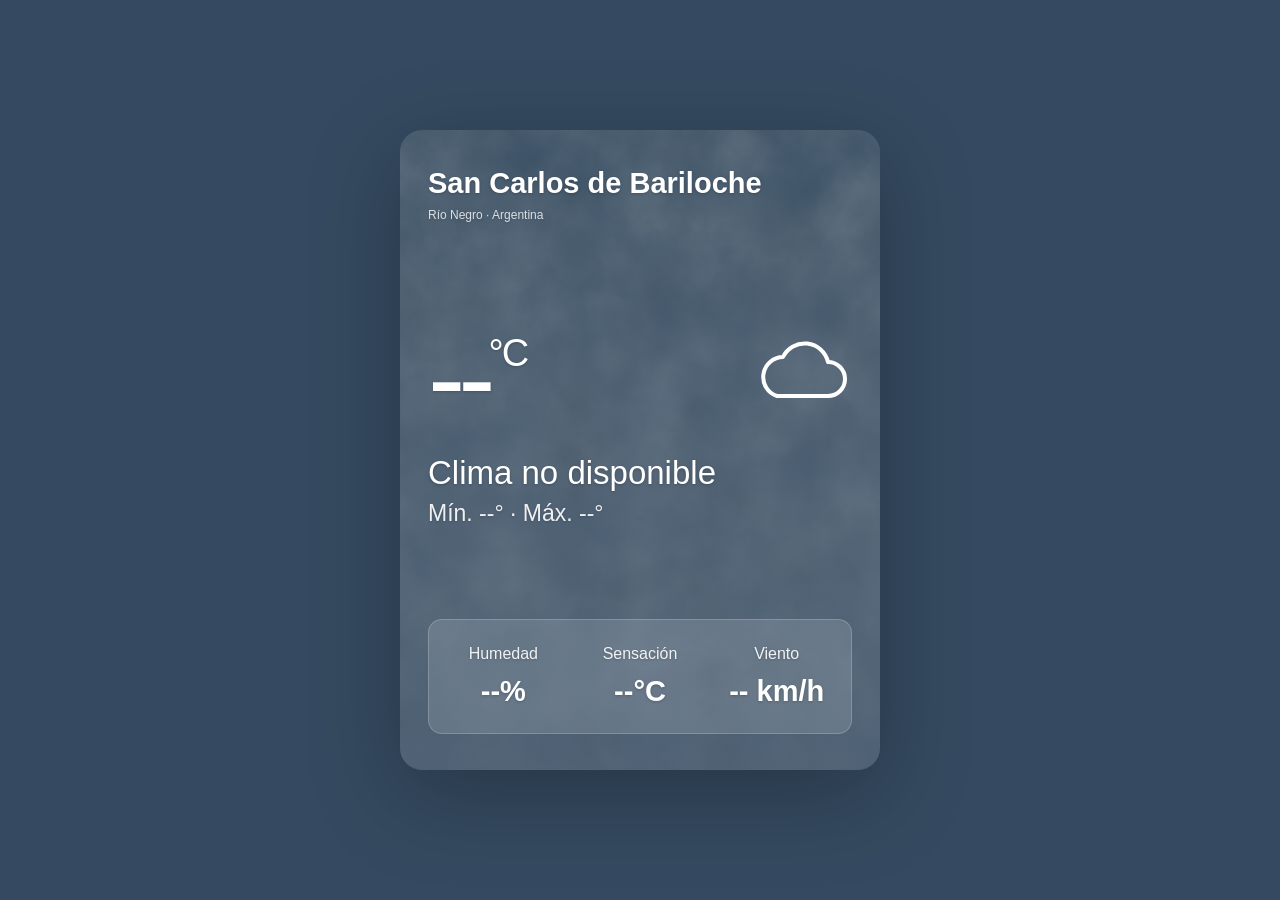
<file: index.html>
<!doctype html><html lang="es"><head><meta charset="utf-8"><meta name="viewport" content="width=device-width, initial-scale=1"><title>Clima · San Carlos de Bariloche</title><link rel="stylesheet" href="style.css"></head><body class=""><main class="app-container"><header><h1>San Carlos de Bariloche</h1><p class="region">Río Negro · Argentina</p></header><section class="main-weather"><div class="weather-row"><div class="temperature"><span id="main-temp">--</span><span class="unit">°C</span></div><img id="main-weather-icon" src="img/icono-nublado.svg" alt="" width="100" height="100"></div><p id="weather-desc">Consultando clima…</p><p id="temp-range">Mín. --° · Máx. --°</p></section><section class="comfort-card"><div><span class="label">Humedad</span><strong id="comfort-humidity">--%</strong></div><div><span class="label">Sensación</span><strong id="comfort-feels-like">--°C</strong></div><div><span class="label">Viento</span><strong id="comfort-wind">-- km/h</strong></div></section></main><script src="script.js"></script></body></html>
</file>
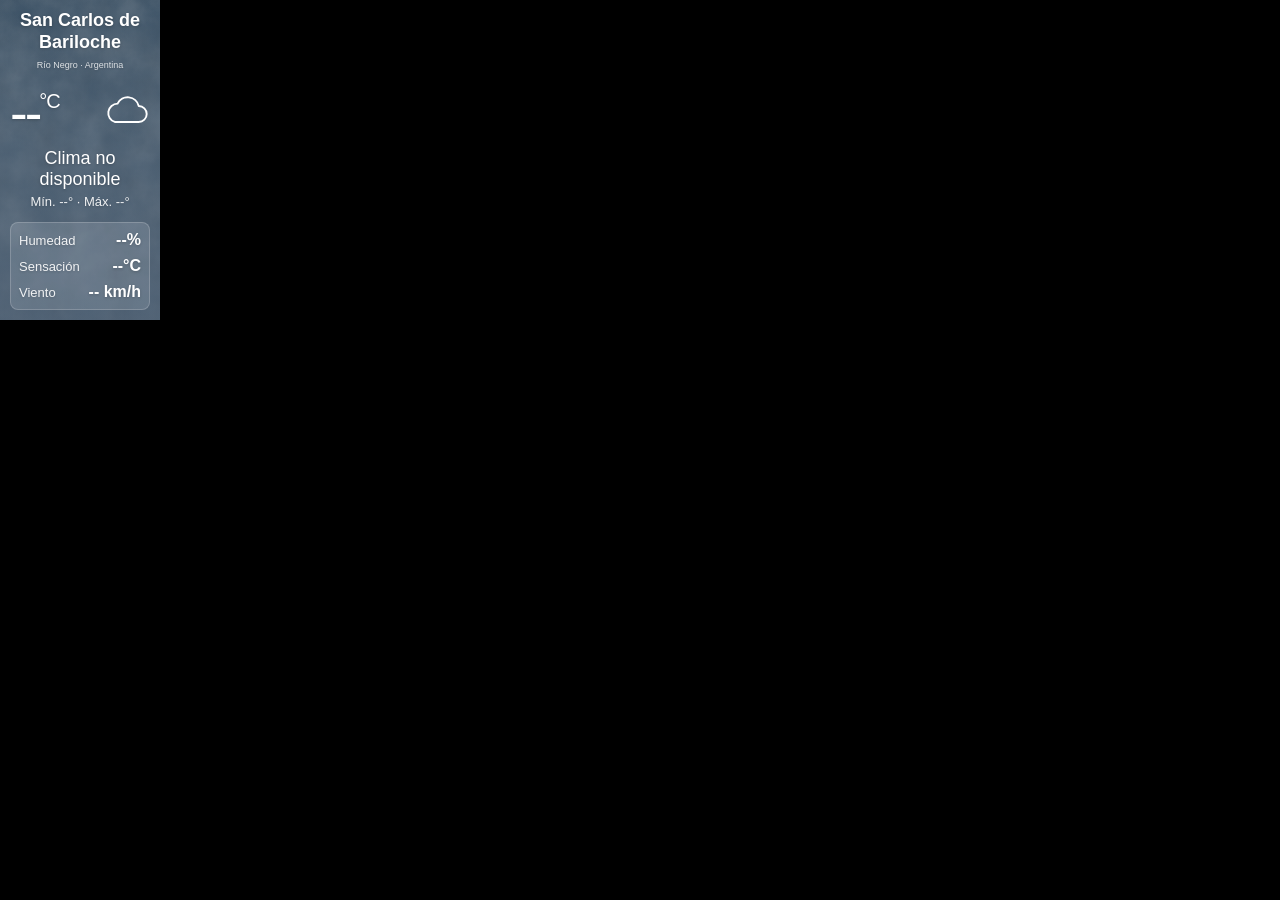
<file: pantalla-160x320.html>
<!doctype html><html lang="es"><head><meta charset="utf-8"><meta name="viewport" content="width=device-width, initial-scale=1"><title>Clima · San Carlos de Bariloche</title><link rel="stylesheet" href="style.css"></head><body class="led vertical"><main class="app-container"><header><h1>San Carlos de Bariloche</h1><p class="region">Río Negro · Argentina</p></header><section class="main-weather"><div class="weather-row"><div class="temperature"><span id="main-temp">--</span><span class="unit">°C</span></div><img id="main-weather-icon" src="img/icono-nublado.svg" alt="" width="100" height="100"></div><p id="weather-desc">Consultando clima…</p><p id="temp-range">Mín. --° · Máx. --°</p></section><section class="comfort-card"><div><span class="label">Humedad</span><strong id="comfort-humidity">--%</strong></div><div><span class="label">Sensación</span><strong id="comfort-feels-like">--°C</strong></div><div><span class="label">Viento</span><strong id="comfort-wind">-- km/h</strong></div></section></main><script src="script.js"></script></body></html>
</file>
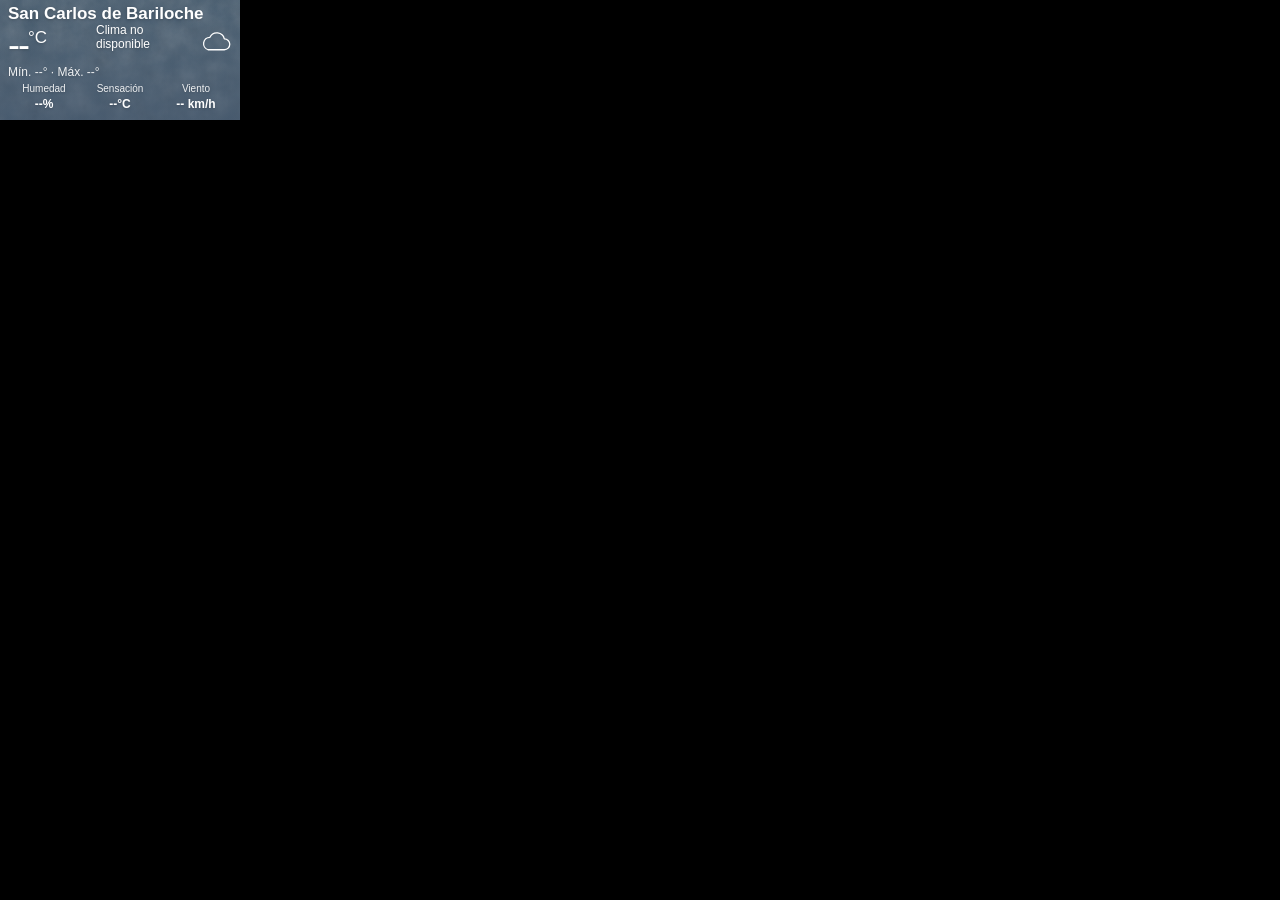
<file: pantalla-240x120.html>
<!doctype html><html lang="es"><head><meta charset="utf-8"><meta name="viewport" content="width=device-width, initial-scale=1"><title>Clima · San Carlos de Bariloche</title><link rel="stylesheet" href="style.css"></head><body class="led horizontal"><main class="app-container"><header><h1>San Carlos de Bariloche</h1><p class="region">Río Negro · Argentina</p></header><section class="main-weather"><div class="weather-row"><div class="temperature"><span id="main-temp">--</span><span class="unit">°C</span></div><img id="main-weather-icon" src="img/icono-nublado.svg" alt="" width="100" height="100"></div><p id="weather-desc">Consultando clima…</p><p id="temp-range">Mín. --° · Máx. --°</p></section><section class="comfort-card"><div><span class="label">Humedad</span><strong id="comfort-humidity">--%</strong></div><div><span class="label">Sensación</span><strong id="comfort-feels-like">--°C</strong></div><div><span class="label">Viento</span><strong id="comfort-wind">-- km/h</strong></div></section></main><script src="script.js"></script></body></html>
</file>
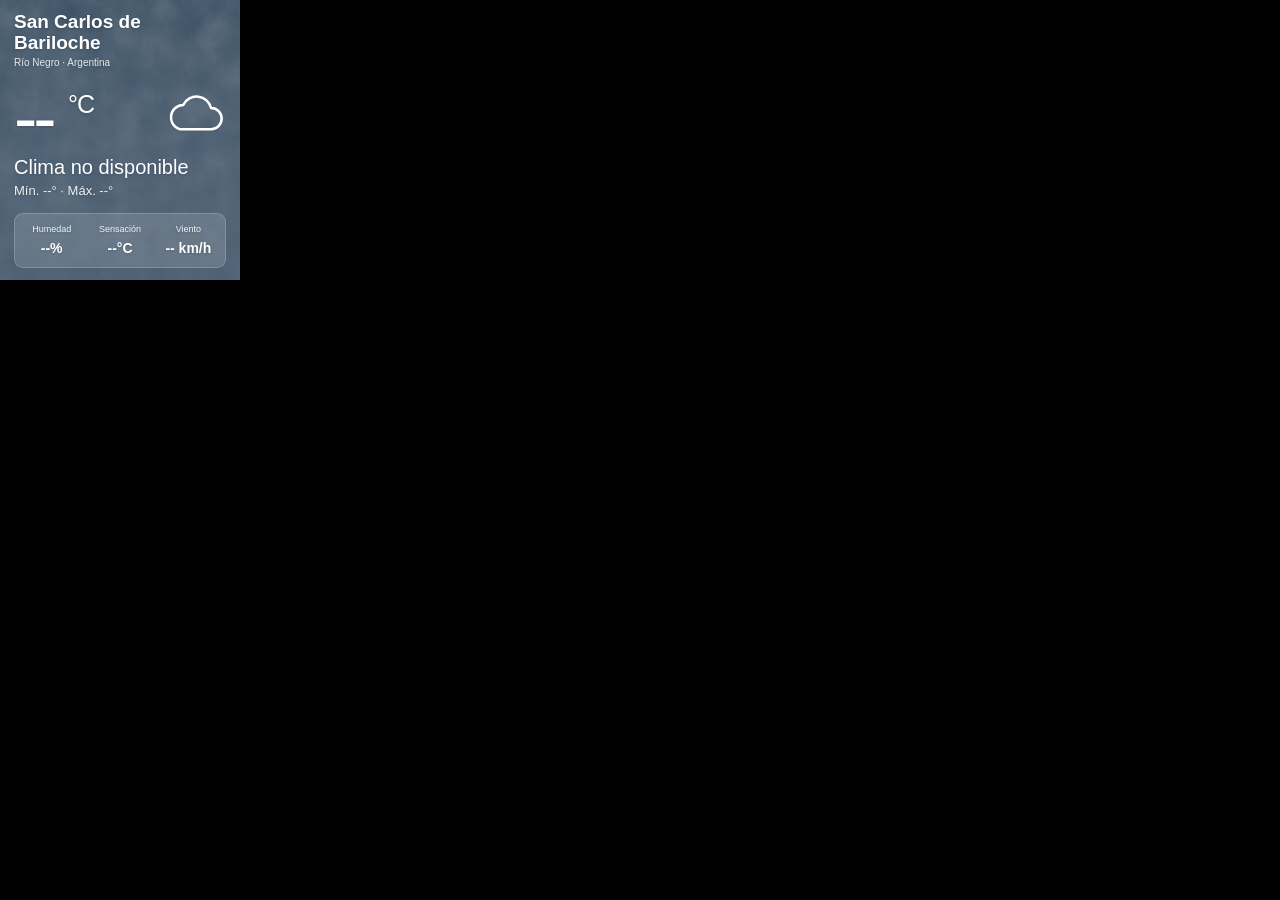
<file: pantalla-240x280.html>
<!doctype html>
<html lang="es">

<head>
    <meta charset="utf-8">

    <meta
        name="viewport"
        content="width=240, height=280, initial-scale=1.0, maximum-scale=1.0, user-scalable=no"
    >

    <title>Clima · San Carlos de Bariloche · 240x280</title>

    <link rel="stylesheet" href="style.css">
</head>

<body class="led pantalla-240x280">

    <main class="app-container">

        <header>

            <h1>San Carlos de Bariloche</h1>

            <p class="region">
                Río Negro · Argentina
            </p>

        </header>


        <section class="main-weather">

            <div class="weather-row">

                <div class="temperature">

                    <span id="main-temp">--</span>

                    <span class="unit">°C</span>

                </div>

                <img
                    id="main-weather-icon"
                    src="img/icono-nublado.svg"
                    alt=""
                    width="100"
                    height="100"
                >

            </div>


            <p id="weather-desc">
                Consultando clima…
            </p>


            <p id="temp-range">
                Mín. --° · Máx. --°
            </p>

        </section>


        <section class="comfort-card">

            <div>

                <span class="label">
                    Humedad
                </span>

                <strong id="comfort-humidity">
                    --%
                </strong>

            </div>


            <div>

                <span class="label">
                    Sensación
                </span>

                <strong id="comfort-feels-like">
                    --°C
                </strong>

            </div>


            <div>

                <span class="label">
                    Viento
                </span>

                <strong id="comfort-wind">
                    -- km/h
                </strong>

            </div>

        </section>

    </main>


    <script src="script.js"></script>

</body>

</html>
</file>
<file: style.css>
*{box-sizing:border-box;margin:0;padding:0}body{--sky:url('img/fondo-nublado.svg');font-family:Arial,Helvetica,sans-serif;color:#fff;min-height:100vh;background:#354a60;display:grid;place-items:center}.app-container{background-image:linear-gradient(#10283a33,#0e233d80),var(--sky);background-size:cover;background-position:center;width:min(100%,480px);padding:36px 28px;min-height:640px;display:flex;flex-direction:column;justify-content:space-between;gap:26px;box-shadow:0 24px 90px #0004;border-radius:22px;margin:24px;text-shadow:0 1px 3px #0003}h1{font-size:22px;font-weight:500;line-height:1.2}.region{font-size:12px;opacity:.8;margin-top:7px}.weather-row{display:flex;align-items:center;justify-content:space-between;gap:8px}.temperature{white-space:nowrap;font-size:112px;line-height:1.15;font-weight:300;letter-spacing:-7px}.unit{font-size:38px;letter-spacing:-2px;vertical-align:top;display:inline-block;margin-top:18px}#weather-desc{font-size:25px;margin-top:12px}#temp-range{font-size:17px;margin-top:8px;opacity:.9}.comfort-card{display:grid;grid-template-columns:repeat(3,1fr);gap:8px;padding:23px 12px;background:#eef6ff24;border:1px solid #ffffff30;border-radius:14px;text-align:center}.label{display:block;font-size:12px;margin-bottom:12px;opacity:.9}strong{font-size:23px;white-space:nowrap}footer{text-align:center;font-size:11px;line-height:1.5}#clock{font-size:17px;display:block;margin-bottom:6px}footer a{color:inherit;font-size:10px;opacity:.7}#connection:empty{display:none}body[data-night="true"] .app-container{background-image:linear-gradient(#051326aa,#051326bb),var(--sky)}.led{display:block;background:#000;min-height:0}.led .app-container{margin:0;border-radius:0;box-shadow:none;overflow:hidden;gap:0;padding:10px;min-height:0}.vertical .app-container{width:160px;height:320px;text-align:center}.vertical h1{font-size:15px}.vertical .region{font-size:9px}.vertical .temperature{font-size:53px;letter-spacing:-3px}.vertical .unit{font-size:20px;margin-top:7px;letter-spacing:-1px}.vertical #main-weather-icon{width:47px;height:47px}.vertical #weather-desc{font-size:14px;margin-top:4px}.vertical #temp-range{font-size:11px;margin-top:4px}.vertical .comfort-card{display:flex;flex-direction:column;padding:8px;gap:8px;border-radius:8px}.vertical .comfort-card div{display:flex;justify-content:space-between;align-items:center}.vertical .label{font-size:11px;margin:0}.vertical strong{font-size:13px}.vertical #clock{font-size:12px;margin:0}.vertical footer{font-size:9px}.led footer a{display:none}.horizontal .app-container{width:240px;height:120px;padding:5px 8px;position:relative}.horizontal h1{font-size:14px}.horizontal .region{display:none}.horizontal .temperature{font-size:36px;letter-spacing:-2px}.horizontal .unit{font-size:17px;margin-top:4px;letter-spacing:0}.horizontal #main-weather-icon{width:32px;height:32px}.horizontal .main-weather{position:relative}.horizontal #weather-desc{position:absolute;left:88px;top:0;width:130px;font-size:10px;line-height:1.15;margin:0;padding-right:32px}.horizontal #temp-range{font-size:9px;margin:0}.horizontal .comfort-card{padding:3px 0;border:0;border-radius:0;background:none;gap:4px}.horizontal .label{font-size:8px;margin:0}.horizontal strong{font-size:10px}.horizontal footer{display:flex;justify-content:space-between;font-size:7px;line-height:1.1;gap:3px}.horizontal #clock{font-size:8px;margin:0}.horizontal #updated{font-size:7px}.horizontal #connection{position:absolute;bottom:0;left:0;background:#183043;width:100%;font-size:8px}@media(max-width:500px){body:not(.led) .app-container{margin:0;border-radius:0;min-height:100svh}} 

/* Mayor legibilidad y eliminación del bloque inferior. */
body:not(.led) h1{font-size:29px;font-weight:600}
body:not(.led) #weather-desc{font-size:33px}
body:not(.led) #temp-range{font-size:23px}
body:not(.led) .label{font-size:16px}
body:not(.led) strong{font-size:29px}
body:not(.led) .comfort-card{padding:25px 10px}
body:not(.led) .app-container{justify-content:space-between;gap:34px}
.vertical h1{font-size:18px;font-weight:600}
.vertical #weather-desc{font-size:18px}
.vertical #temp-range{font-size:13px}
.vertical .label{font-size:13px}
.vertical strong{font-size:16px}
.horizontal h1{font-size:17px;font-weight:600;line-height:1.05}
.horizontal #weather-desc{font-size:12px}
.horizontal #temp-range{font-size:12px}
.horizontal .label{font-size:10px}
.horizontal strong{font-size:12px}
@media(max-width:380px){body:not(.led) .app-container{padding:28px 18px}body:not(.led) strong{font-size:24px}body:not(.led) .label{font-size:14px}}
/* =====================================================
   PANTALLA LED 240 x 280 PX
   ===================================================== */

.pantalla-240x280 {
    width: 240px;
    height: 280px;
    min-height: 0;
    margin: 0;
    padding: 0;
    overflow: hidden;
    background: #000;
}


.pantalla-240x280 .app-container {

    width: 240px;
    height: 280px;

    min-height: 0;

    margin: 0;

    padding: 12px 14px;

    border-radius: 0;

    box-shadow: none;

    overflow: hidden;

    display: flex;

    flex-direction: column;

    justify-content: space-between;

    gap: 0;
}


/* CIUDAD */

.pantalla-240x280 h1 {

    font-size: 19px;

    font-weight: 600;

    line-height: 1.08;

    margin: 0;
}


.pantalla-240x280 .region {

    font-size: 10px;

    margin-top: 4px;

    opacity: 0.85;
}


/* TEMPERATURA + ICONO */

.pantalla-240x280 .weather-row {

    display: flex;

    align-items: center;

    justify-content: space-between;

    gap: 6px;
}


.pantalla-240x280 .temperature {

    font-size: 70px;

    line-height: 1;

    font-weight: 300;

    letter-spacing: -4px;

    white-space: nowrap;
}


.pantalla-240x280 .unit {

    font-size: 25px;

    letter-spacing: -1px;

    margin-top: 9px;

    vertical-align: top;

    display: inline-block;
}


.pantalla-240x280 #main-weather-icon {

    width: 62px;

    height: 62px;

    flex-shrink: 0;
}


/* ESTADO DEL TIEMPO */

.pantalla-240x280 #weather-desc {

    font-size: 20px;

    line-height: 1.05;

    margin-top: 4px;
}


/* MINIMA / MAXIMA */

.pantalla-240x280 #temp-range {

    font-size: 13px;

    margin-top: 5px;

    opacity: 0.9;
}


/* HUMEDAD / SENSACION / VIENTO */

.pantalla-240x280 .comfort-card {

    display: grid;

    grid-template-columns: repeat(3, 1fr);

    gap: 3px;

    padding: 10px 4px;

    background: #eef6ff24;

    border: 1px solid #ffffff30;

    border-radius: 9px;

    text-align: center;
}


.pantalla-240x280 .label {

    display: block;

    font-size: 9px;

    margin-bottom: 5px;

    opacity: 0.9;
}


.pantalla-240x280 strong {

    font-size: 14px;

    white-space: nowrap;
}
</file>
